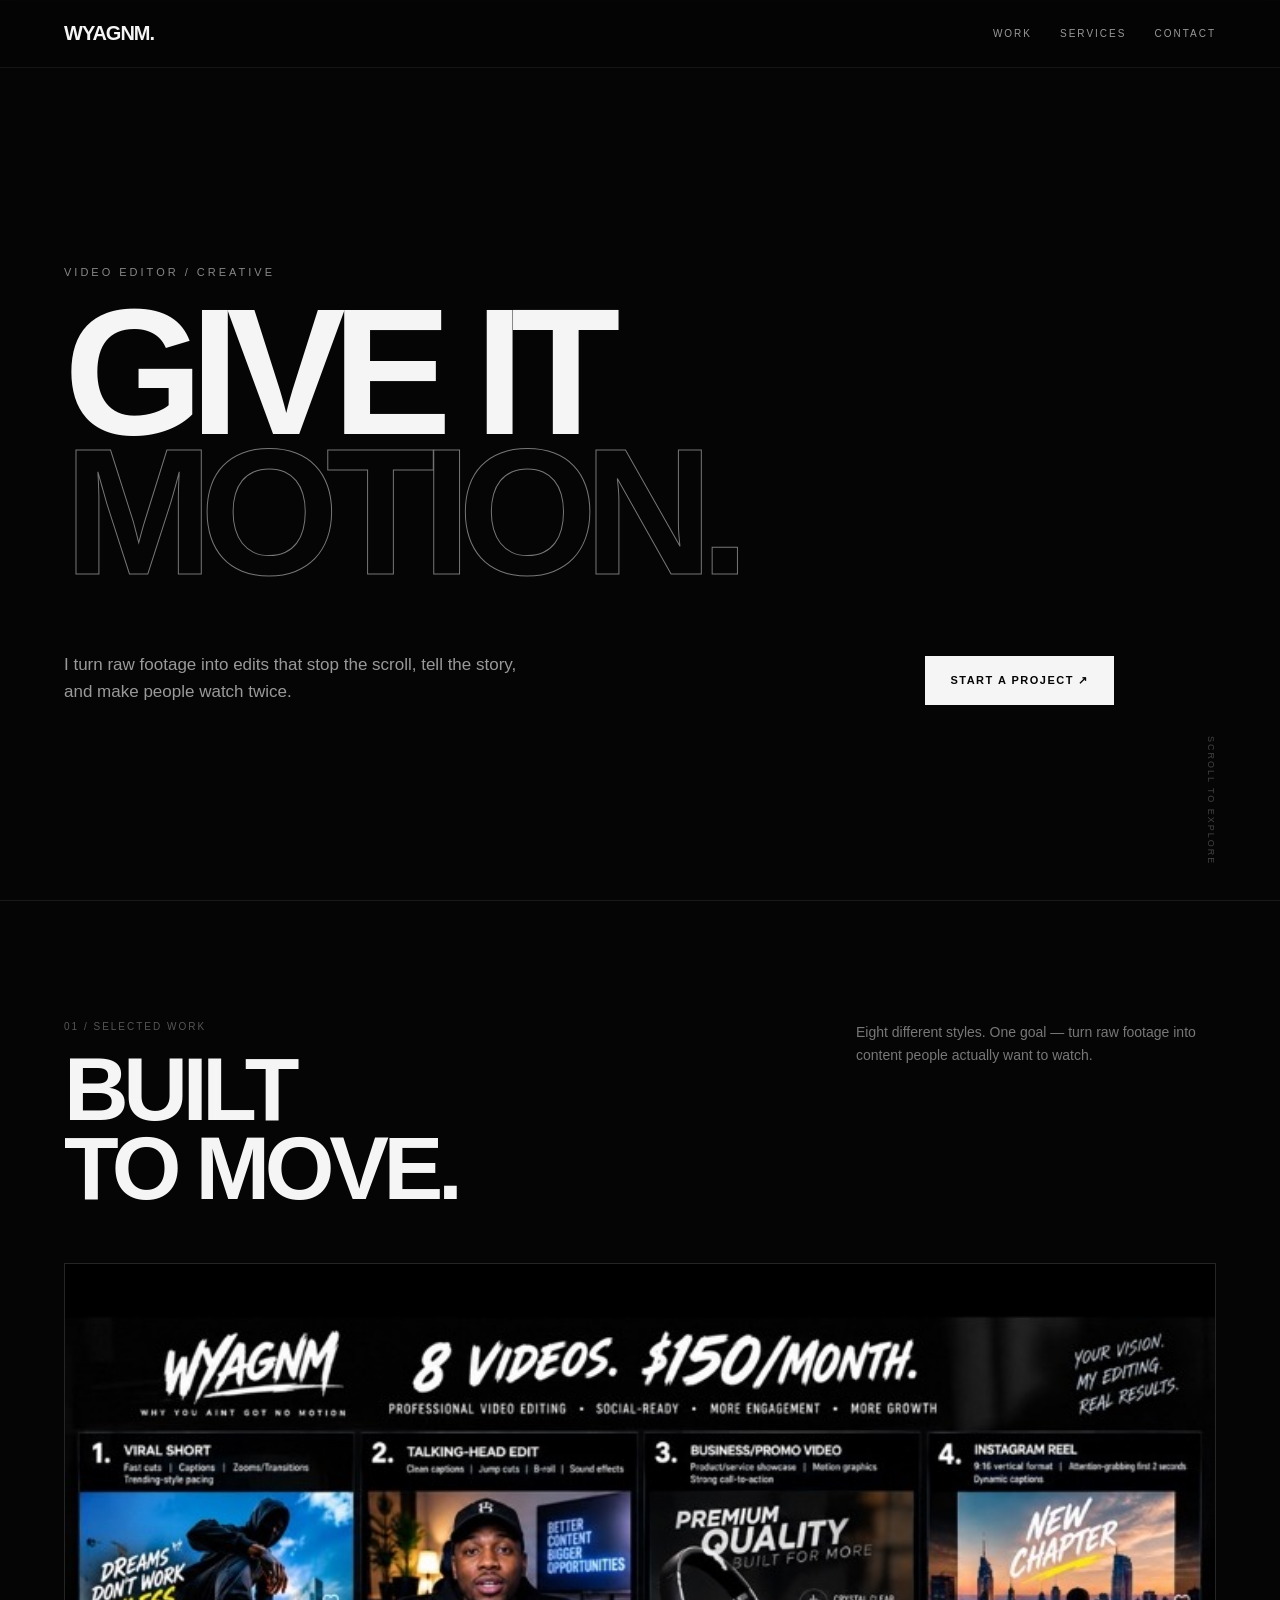
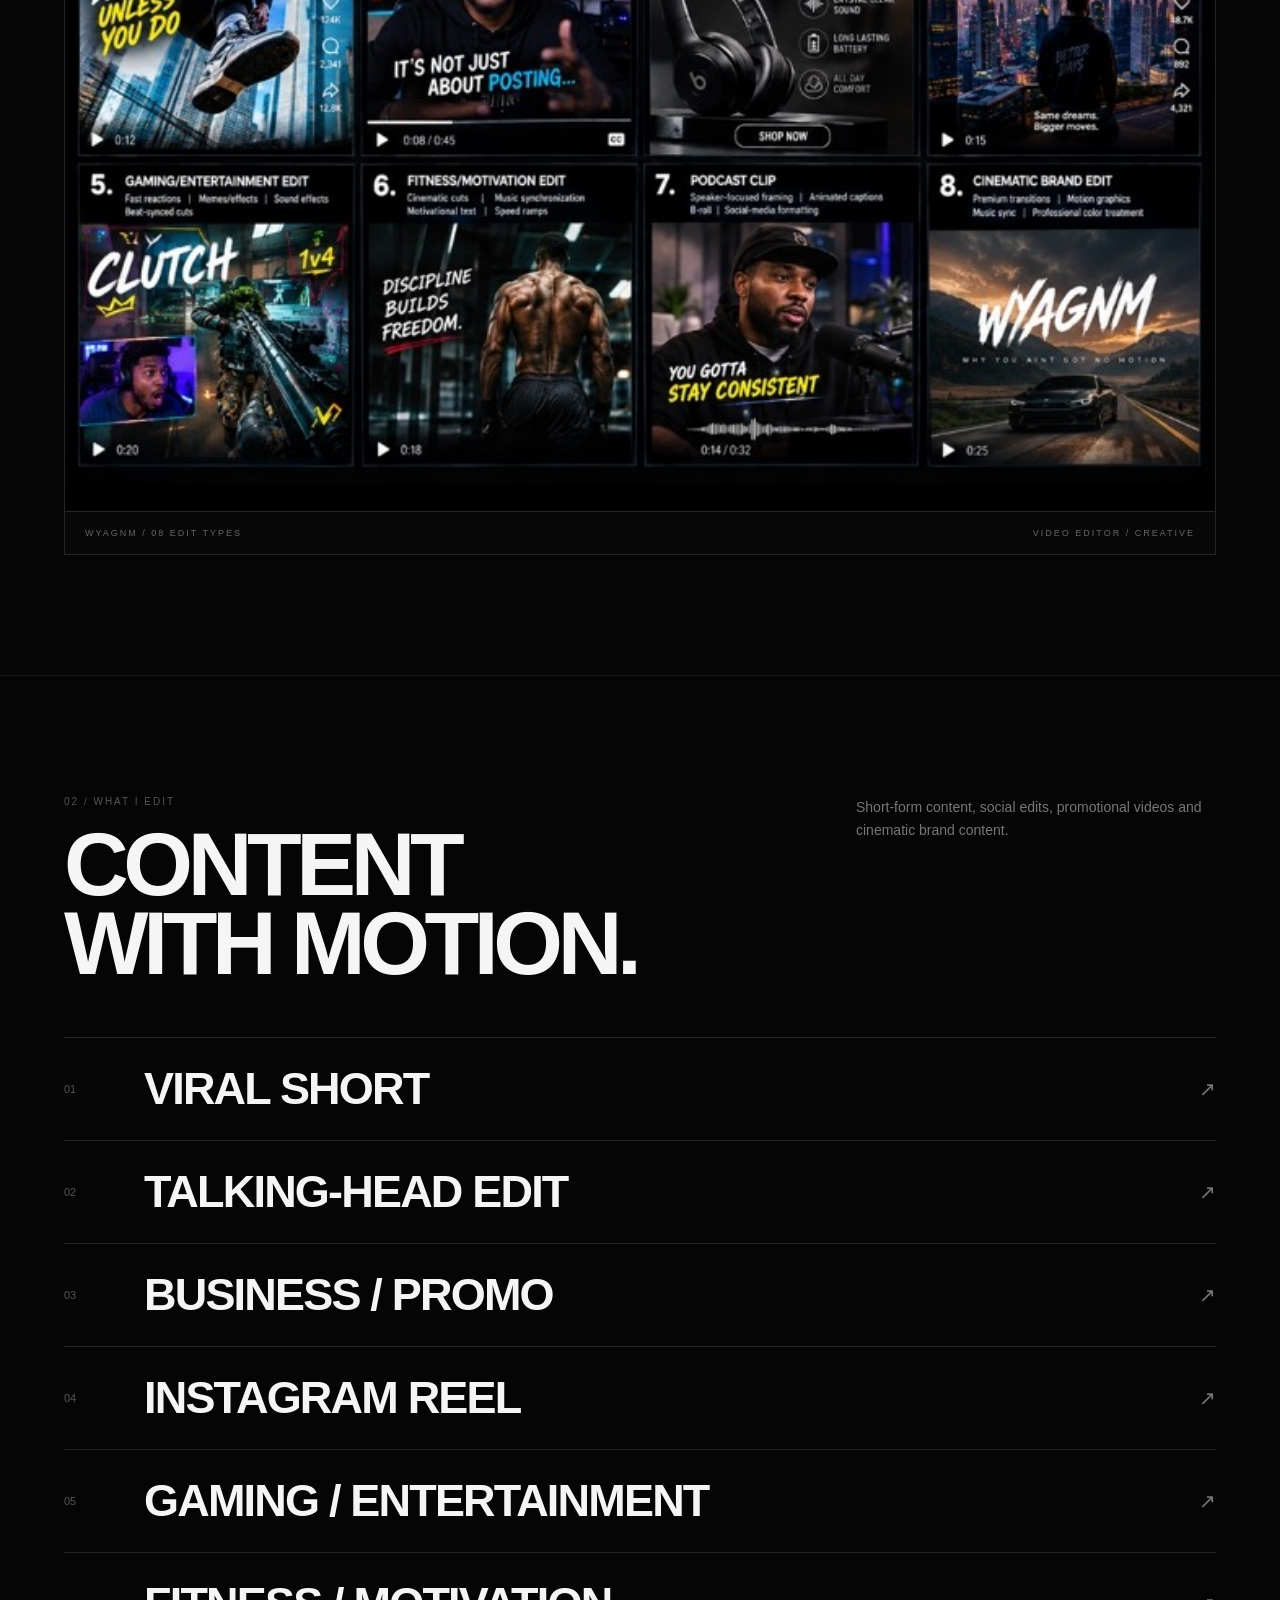
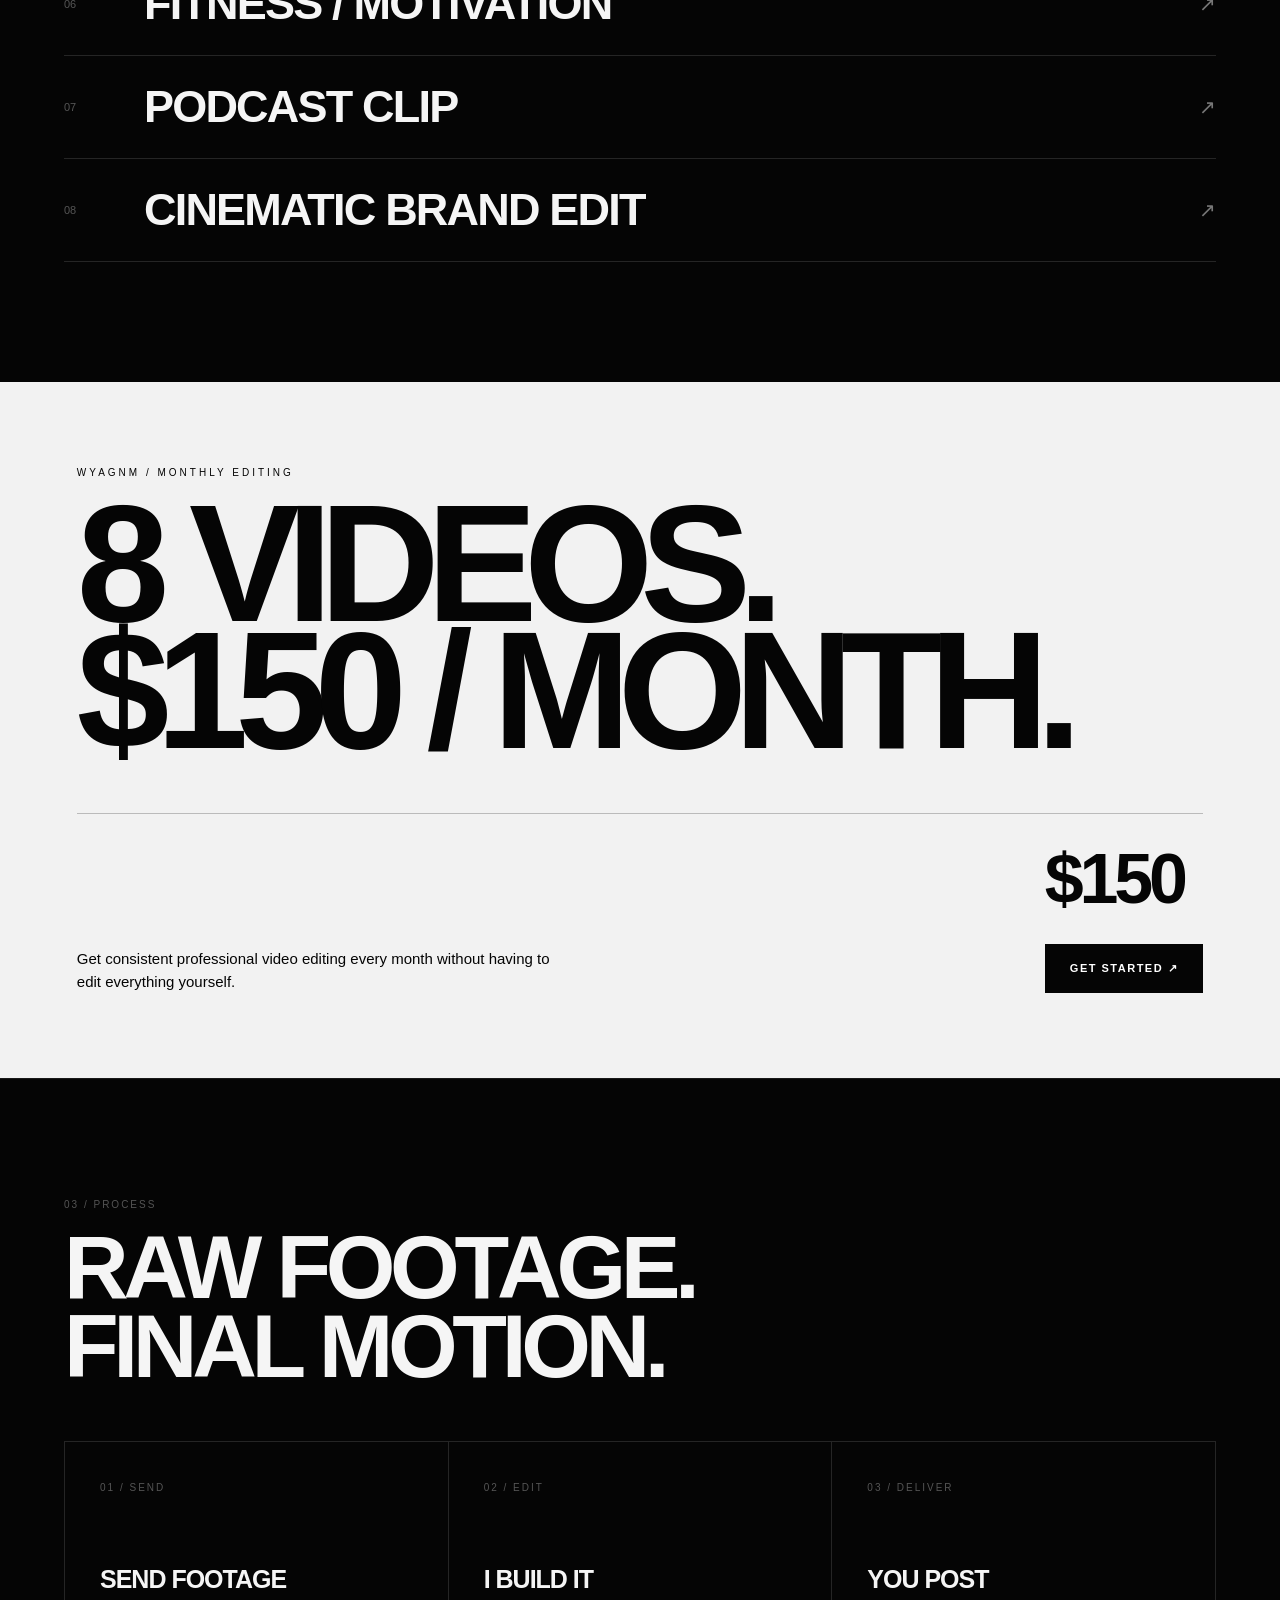
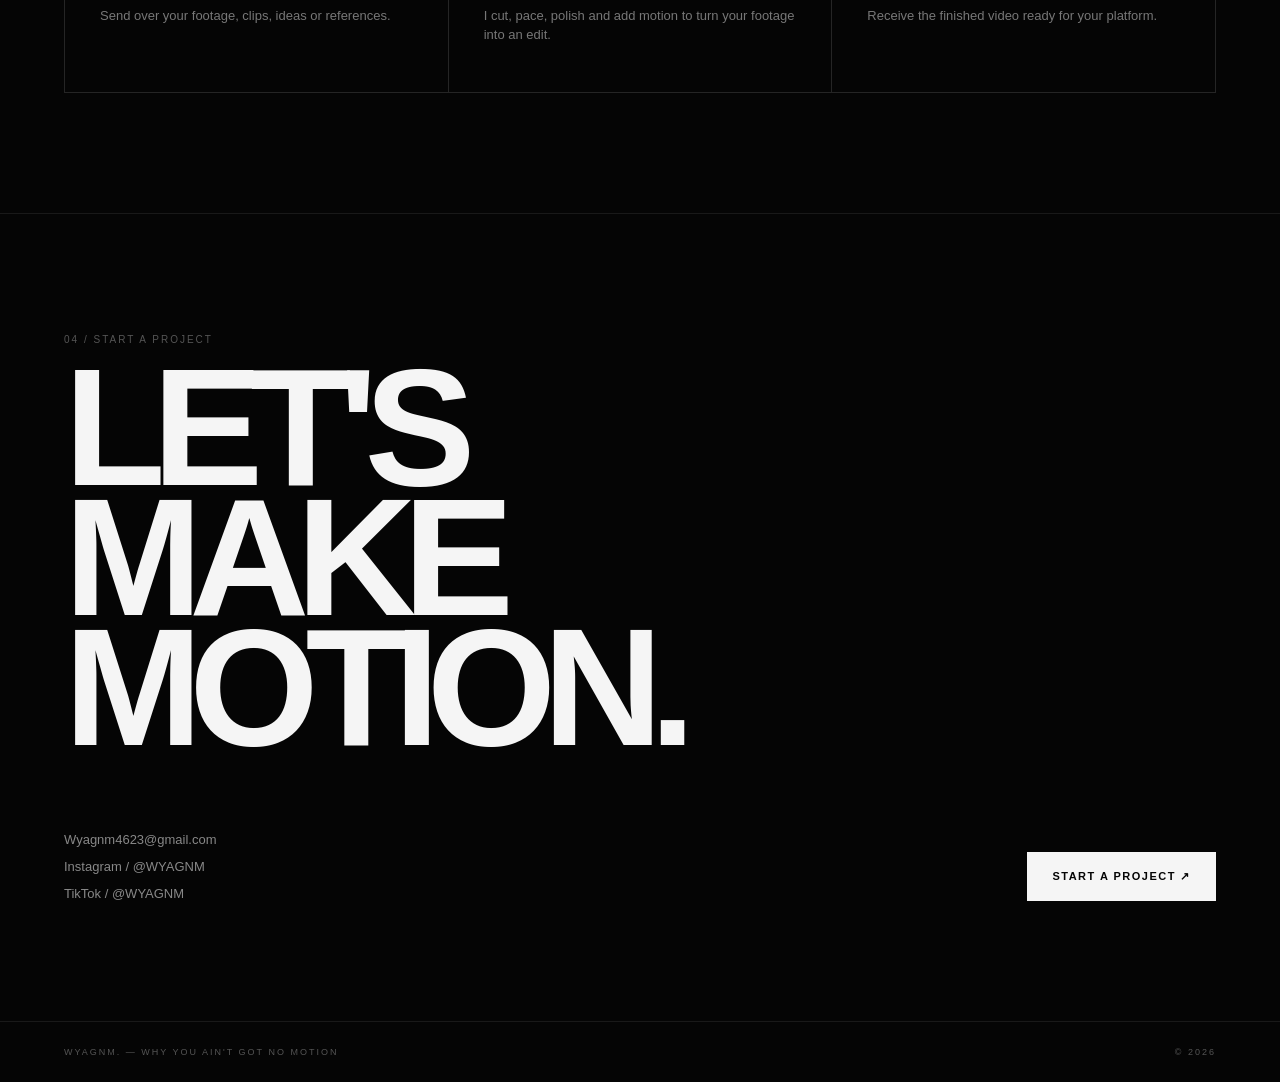
<file: index.html>
<!DOCTYPE html>
<html lang="en">
<head>
  <meta charset="UTF-8">
  <meta name="viewport" content="width=device-width, initial-scale=1.0">
  <meta name="theme-color" content="#050505">
  <meta name="description" content="WYAGNM — Video Editor / Creative. Give your content motion.">

  <title>WYAGNM. — Video Editor / Creative</title>

  <style>
    * {
      box-sizing: border-box;
      margin: 0;
      padding: 0;
    }

    html {
      scroll-behavior: smooth;
      background: #050505;
    }

    body {
      background: #050505;
      color: #f5f5f5;
      font-family: Arial, Helvetica, sans-serif;
      overflow-x: hidden;
    }

    a {
      color: inherit;
      text-decoration: none;
    }

    /* =========================
       NAVIGATION
    ========================= */

    header {
      position: fixed;
      top: 0;
      left: 0;
      z-index: 1000;
      width: 100%;
      padding: 22px 5vw;
      display: flex;
      align-items: center;
      justify-content: space-between;
      background: rgba(5, 5, 5, .88);
      backdrop-filter: blur(12px);
      -webkit-backdrop-filter: blur(12px);
      border-bottom: 1px solid #151515;
    }

    .logo {
      font-size: 20px;
      font-weight: 900;
      letter-spacing: -1px;
    }

    nav {
      display: flex;
      gap: 28px;
      font-size: 10px;
      letter-spacing: 2px;
      text-transform: uppercase;
    }

    nav a {
      color: #999;
      transition: color .2s ease;
    }

    nav a:hover {
      color: #fff;
    }

    /* =========================
       HERO
    ========================= */

    .hero {
      min-height: 100vh;
      padding: 150px 5vw 80px;
      display: flex;
      flex-direction: column;
      justify-content: center;
      position: relative;
      background: #050505;
    }

    .eyebrow {
      margin-bottom: 25px;
      color: #888;
      font-size: 11px;
      letter-spacing: 3px;
      text-transform: uppercase;
    }

    .hero h1 {
      max-width: 1200px;
      font-size: clamp(65px, 14vw, 190px);
      line-height: .78;
      letter-spacing: -.075em;
      font-weight: 900;
      text-transform: uppercase;
    }

    .hero h1 span {
      display: block;
    }

    .outline {
      color: transparent;
      -webkit-text-stroke: 1px #777;
    }

    .hero-bottom {
      max-width: 1050px;
      margin-top: 70px;
      display: flex;
      align-items: flex-end;
      justify-content: space-between;
      gap: 35px;
    }

    .hero-copy {
      max-width: 480px;
      color: #999;
      font-size: 17px;
      line-height: 1.55;
    }

    .cta {
      display: inline-flex;
      align-items: center;
      justify-content: center;
      padding: 18px 25px;
      background: #f5f5f5;
      color: #050505;
      font-size: 11px;
      font-weight: 800;
      letter-spacing: 1.5px;
      white-space: nowrap;
      transition: transform .25s ease, background .25s ease;
    }

    .cta:hover {
      transform: translateY(-4px);
      background: #fff;
    }

    .scroll-line {
      position: absolute;
      right: 5vw;
      bottom: 35px;
      color: #444;
      font-size: 9px;
      letter-spacing: 2px;
      writing-mode: vertical-rl;
      text-transform: uppercase;
    }

    /* =========================
       SECTIONS
    ========================= */

    section {
      padding: 120px 5vw;
      border-top: 1px solid #191919;
      background: #050505;
    }

    .section-head {
      display: flex;
      justify-content: space-between;
      align-items: flex-start;
      gap: 40px;
      margin-bottom: 55px;
    }

    .section-number {
      margin-bottom: 18px;
      color: #555;
      font-size: 10px;
      letter-spacing: 2px;
    }

    .section-title {
      max-width: 900px;
      font-size: clamp(42px, 7vw, 100px);
      line-height: .88;
      letter-spacing: -.06em;
      font-weight: 900;
      text-transform: uppercase;
    }

    .section-description {
      max-width: 360px;
      color: #777;
      font-size: 14px;
      line-height: 1.65;
    }

    /* =========================
       REAL WYAGNM GRAPHIC
    ========================= */

    .real-work {
      width: 100%;
      overflow: hidden;
      background: #080808;
      border: 1px solid #252525;
    }

    .real-work img {
      display: block;
      width: 100%;
      height: auto;
      transition: transform .6s ease;
    }

    .real-work:hover img {
      transform: scale(1.012);
    }

    .real-work-caption {
      display: flex;
      align-items: center;
      justify-content: space-between;
      gap: 20px;
      padding: 16px 20px;
      border-top: 1px solid #252525;
      color: #666;
      font-size: 9px;
      letter-spacing: 2px;
      text-transform: uppercase;
    }

    /* =========================
       WHAT I EDIT
    ========================= */

    .work-list {
      border-top: 1px solid #252525;
    }

    .work-item {
      min-height: 90px;
      padding: 25px 0;
      display: grid;
      grid-template-columns: 60px 1fr auto;
      align-items: center;
      gap: 20px;
      border-bottom: 1px solid #252525;
      transition: background .25s ease, padding .25s ease;
    }

    .work-item:hover {
      padding-left: 15px;
      padding-right: 15px;
      background: #0c0c0c;
    }

    .work-num {
      color: #555;
      font-size: 11px;
    }

    .work-name {
      font-size: clamp(22px, 4vw, 45px);
      font-weight: 800;
      letter-spacing: -.04em;
      text-transform: uppercase;
    }

    .work-arrow {
      color: #777;
      font-size: 20px;
    }

    /* =========================
       OFFER
    ========================= */

    .offer {
      padding: 85px 6vw;
      background: #f2f2f2;
      color: #050505;
      border-top: none;
    }

    .offer-label {
      margin-bottom: 22px;
      font-size: 10px;
      letter-spacing: 3px;
      text-transform: uppercase;
    }

    .offer h2 {
      max-width: 1150px;
      font-size: clamp(65px, 13vw, 180px);
      line-height: .76;
      letter-spacing: -.08em;
      font-weight: 900;
      text-transform: uppercase;
    }

    .offer h2 span {
      display: block;
    }

    .offer-details {
      margin-top: 60px;
      padding-top: 25px;
      display: flex;
      align-items: flex-end;
      justify-content: space-between;
      gap: 30px;
      border-top: 1px solid #bbb;
    }

    .offer-details p {
      max-width: 500px;
      font-size: 15px;
      line-height: 1.55;
    }

    .price {
      font-size: clamp(40px, 6vw, 70px);
      font-weight: 900;
      letter-spacing: -.06em;
    }

    .dark-cta {
      display: inline-flex;
      margin-top: 25px;
      padding: 18px 25px;
      background: #050505;
      color: #fff;
      font-size: 11px;
      font-weight: 800;
      letter-spacing: 1.5px;
    }

    /* =========================
       PROCESS
    ========================= */

    .process {
      display: grid;
      grid-template-columns: repeat(3, 1fr);
      gap: 1px;
      background: #252525;
      border: 1px solid #252525;
    }

    .process-card {
      min-height: 250px;
      padding: 35px;
      background: #050505;
    }

    .process-card small {
      color: #555;
      font-size: 10px;
      letter-spacing: 2px;
    }

    .process-card h3 {
      margin-top: 70px;
      font-size: 25px;
      letter-spacing: -.04em;
      text-transform: uppercase;
    }

    .process-card p {
      margin-top: 12px;
      color: #777;
      font-size: 13px;
      line-height: 1.5;
    }

    /* =========================
       CONTACT
    ========================= */

    .contact {
      min-height: 75vh;
      display: flex;
      flex-direction: column;
      justify-content: space-between;
    }

    .contact h2 {
      font-size: clamp(65px, 13vw, 180px);
      line-height: .78;
      letter-spacing: -.08em;
      font-weight: 900;
      text-transform: uppercase;
    }

    .contact-bottom {
      margin-top: 80px;
      display: flex;
      align-items: flex-end;
      justify-content: space-between;
      gap: 30px;
    }

    .contact-info {
      display: flex;
      flex-direction: column;
      gap: 12px;
      color: #888;
      font-size: 13px;
    }

    .contact-info a:hover {
      color: #fff;
    }

    /* =========================
       FOOTER
    ========================= */

    footer {
      padding: 25px 5vw;
      display: flex;
      justify-content: space-between;
      gap: 20px;
      border-top: 1px solid #191919;
      color: #555;
      font-size: 9px;
      letter-spacing: 2px;
      text-transform: uppercase;
    }

    /* =========================
       MOBILE
    ========================= */

    @media (max-width: 700px) {

      header {
        padding: 20px;
      }

      .logo {
        font-size: 18px;
      }

      nav {
        gap: 13px;
        font-size: 8px;
      }

      .hero {
        min-height: 100svh;
        padding: 130px 20px 80px;
      }

      .hero h1 {
        font-size: clamp(58px, 18vw, 105px);
      }

      .hero-bottom {
        margin-top: 55px;
        flex-direction: column;
        align-items: flex-start;
      }

      .hero-copy {
        font-size: 15px;
      }

      section {
        padding: 85px 20px;
      }

      .section-head {
        flex-direction: column;
        margin-bottom: 35px;
      }

      .section-description {
        max-width: 100%;
      }

      .real-work {
        width: 100%;
      }

      .real-work img {
        width: 100%;
      }

      .real-work-caption {
        padding: 13px 15px;
        font-size: 7px;
      }

      .work-item {
        grid-template-columns: 32px 1fr 20px;
        min-height: 75px;
      }

      .work-name {
        font-size: 20px;
      }

      .offer {
        padding: 65px 20px;
      }

      .offer h2 {
        font-size: clamp(62px, 18vw, 105px);
      }

      .offer-details {
        flex-direction: column;
        align-items: flex-start;
      }

      .price {
        font-size: 55px;
      }

      .process {
        grid-template-columns: 1fr;
      }

      .process-card {
        min-height: 210px;
      }

      .contact h2 {
        font-size: clamp(62px, 18vw, 105px);
      }

      .contact-bottom {
        flex-direction: column;
        align-items: flex-start;
      }

      footer {
        padding: 22px 20px;
        flex-direction: column;
      }
    }
  </style>
</head>

<body>

  <header>

    <a href="#" class="logo">
      WYAGNM.
    </a>

    <nav>
      <a href="#work">Work</a>
      <a href="#services">Services</a>
      <a href="#contact">Contact</a>
    </nav>

  </header>


  <main>

    <!-- HERO -->

    <section class="hero">

      <div class="eyebrow">
        Video Editor / Creative
      </div>

      <h1>
        <span>Give It</span>
        <span class="outline">Motion.</span>
      </h1>

      <div class="hero-bottom">

        <p class="hero-copy">
          I turn raw footage into edits that stop the
          scroll, tell the story, and make people
          watch twice.
        </p>

        <a href="#contact" class="cta">
          START A PROJECT ↗
        </a>

      </div>

      <div class="scroll-line">
        Scroll to explore
      </div>

    </section>


    <!-- SELECTED WORK -->

    <section id="work">

      <div class="section-head">

        <div>

          <div class="section-number">
            01 / SELECTED WORK
          </div>

          <h2 class="section-title">
            Built<br>
            To Move.
          </h2>

        </div>

        <p class="section-description">
          Eight different styles. One goal —
          turn raw footage into content people
          actually want to watch.
        </p>

      </div>


      <!-- ACTUAL WYAGNM IMAGE -->

      <div class="real-work">

        <img
          src="wyagnm-8-videos.jpg"
          alt="WYAGNM 8 Videos $150 Month video editing package"
          loading="lazy"
        >

        <div class="real-work-caption">

          <span>
            WYAGNM / 08 EDIT TYPES
          </span>

          <span>
            VIDEO EDITOR / CREATIVE
          </span>

        </div>

      </div>

    </section>


    <!-- WHAT I EDIT -->

    <section id="services">

      <div class="section-head">

        <div>

          <div class="section-number">
            02 / WHAT I EDIT
          </div>

          <h2 class="section-title">
            Content<br>
            With Motion.
          </h2>

        </div>

        <p class="section-description">
          Short-form content, social edits,
          promotional videos and cinematic
          brand content.
        </p>

      </div>


      <div class="work-list">

        <div class="work-item">
          <span class="work-num">01</span>
          <span class="work-name">Viral Short</span>
          <span class="work-arrow">↗</span>
        </div>

        <div class="work-item">
          <span class="work-num">02</span>
          <span class="work-name">Talking-Head Edit</span>
          <span class="work-arrow">↗</span>
        </div>

        <div class="work-item">
          <span class="work-num">03</span>
          <span class="work-name">Business / Promo</span>
          <span class="work-arrow">↗</span>
        </div>

        <div class="work-item">
          <span class="work-num">04</span>
          <span class="work-name">Instagram Reel</span>
          <span class="work-arrow">↗</span>
        </div>

        <div class="work-item">
          <span class="work-num">05</span>
          <span class="work-name">Gaming / Entertainment</span>
          <span class="work-arrow">↗</span>
        </div>

        <div class="work-item">
          <span class="work-num">06</span>
          <span class="work-name">Fitness / Motivation</span>
          <span class="work-arrow">↗</span>
        </div>

        <div class="work-item">
          <span class="work-num">07</span>
          <span class="work-name">Podcast Clip</span>
          <span class="work-arrow">↗</span>
        </div>

        <div class="work-item">
          <span class="work-num">08</span>
          <span class="work-name">Cinematic Brand Edit</span>
          <span class="work-arrow">↗</span>
        </div>

      </div>

    </section>


    <!-- OFFER -->

    <section class="offer">

      <div class="offer-label">
        WYAGNM / MONTHLY EDITING
      </div>

      <h2>
        <span>8 Videos.</span>
        <span>$150 / Month.</span>
      </h2>

      <div class="offer-details">

        <p>
          Get consistent professional video editing
          every month without having to edit
          everything yourself.
        </p>

        <div>

          <div class="price">
            $150
          </div>

          <a href="#contact" class="dark-cta">
            GET STARTED ↗
          </a>

        </div>

      </div>

    </section>


    <!-- PROCESS -->

    <section>

      <div class="section-head">

        <div>

          <div class="section-number">
            03 / PROCESS
          </div>

          <h2 class="section-title">
            Raw Footage.<br>
            Final Motion.
          </h2>

        </div>

      </div>


      <div class="process">

        <div class="process-card">

          <small>
            01 / SEND
          </small>

          <h3>
            Send Footage
          </h3>

          <p>
            Send over your footage, clips,
            ideas or references.
          </p>

        </div>


        <div class="process-card">

          <small>
            02 / EDIT
          </small>

          <h3>
            I Build It
          </h3>

          <p>
            I cut, pace, polish and add motion
            to turn your footage into an edit.
          </p>

        </div>


        <div class="process-card">

          <small>
            03 / DELIVER
          </small>

          <h3>
            You Post
          </h3>

          <p>
            Receive the finished video ready
            for your platform.
          </p>

        </div>

      </div>

    </section>


    <!-- CONTACT -->

    <section class="contact" id="contact">

      <div>

        <div class="section-number">
          04 / START A PROJECT
        </div>

        <h2>
          Let's<br>
          Make<br>
          Motion.
        </h2>

      </div>


      <div class="contact-bottom">

        <div class="contact-info">

          <a href="mailto:Wyagnm4623@gmail.com">
            Wyagnm4623@gmail.com
          </a>

          <a
            href="https://instagram.com/WYAGNM"
            target="_blank"
            rel="noopener"
          >
            Instagram / @WYAGNM
          </a>

          <a
            href="https://www.tiktok.com/@WYAGNM"
            target="_blank"
            rel="noopener"
          >
            TikTok / @WYAGNM
          </a>

        </div>


        <a
          href="mailto:Wyagnm4623@gmail.com?subject=WYAGNM%20Project%20Inquiry"
          class="cta"
        >
          START A PROJECT ↗
        </a>

      </div>

    </section>

  </main>


  <footer>

    <span>
      WYAGNM. — WHY YOU AIN'T GOT NO MOTION
    </span>

    <span>
      © 2026
    </span>

  </footer>

</body>
</html>
</file>
